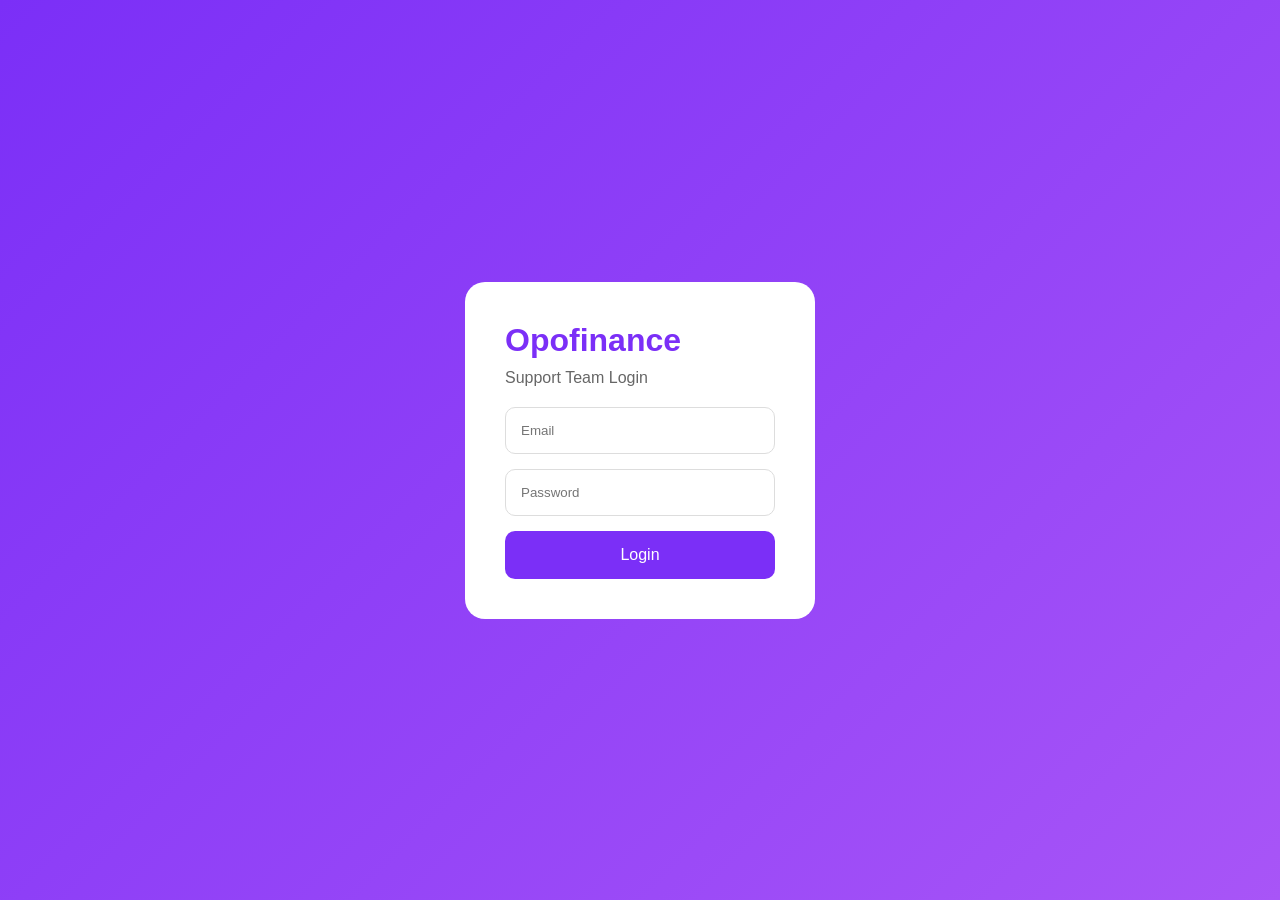
<file: index.html>
<!DOCTYPE html>
<html lang="en">
<head>
<meta charset="UTF-8">
<meta name="viewport" content="width=device-width, initial-scale=1.0">
<title>Dashboard</title>

<style>

*{
margin:0;
padding:0;
box-sizing:border-box;
font-family:Arial;
}

body{
background:#f4f4f4;
}

/* LOGIN */

#loginPage{
width:100%;
height:100vh;
display:flex;
justify-content:center;
align-items:center;
background:linear-gradient(135deg,#7b2ff7,#a855f7);
}

.login-box{
width:350px;
background:white;
padding:40px;
border-radius:20px;
}

.login-box h1{
margin-bottom:10px;
color:#7b2ff7;
}

.login-box p{
margin-bottom:20px;
color:#666;
}

.login-box input{
width:100%;
padding:15px;
margin-bottom:15px;
border-radius:10px;
border:1px solid #ddd;
}

.login-box button{
width:100%;
padding:15px;
border:none;
background:#7b2ff7;
color:white;
border-radius:10px;
cursor:pointer;
font-size:16px;
}

/* DASHBOARD */

#dashboard{
display:none;
height:100vh;
}

.sidebar{
width:250px;
background:#6d28d9;
height:100vh;
position:fixed;
left:0;
top:0;
padding:20px;
color:white;
}

.logo{
font-size:24px;
font-weight:bold;
margin-bottom:40px;
}

.menu div{
padding:15px;
margin-bottom:10px;
border-radius:10px;
background:rgba(255,255,255,0.1);
}

.main{
margin-left:250px;
padding:30px;
}

.topbar{
display:flex;
justify-content:space-between;
align-items:center;
margin-bottom:30px;
}

.cards{
display:grid;
grid-template-columns:repeat(4,1fr);
gap:20px;
margin-bottom:20px;
}

.card{
background:white;
padding:25px;
border-radius:15px;
}

.card h1{
margin-top:10px;
}

.bottom{
display:grid;
grid-template-columns:2fr 1fr;
gap:20px;
}

.table-box,
.performance{
background:white;
padding:20px;
border-radius:15px;
}

table{
width:100%;
margin-top:20px;
border-collapse:collapse;
}

th,td{
padding:12px;
text-align:left;
border-bottom:1px solid #eee;
}

.bar{
height:10px;
background:#eee;
border-radius:20px;
margin-top:10px;
margin-bottom:20px;
overflow:hidden;
}

.fill{
height:100%;
background:#7b2ff7;
width:80%;
}

</style>

</head>

<body>

<!-- LOGIN -->

<div id="loginPage">

<div class="login-box">

<h1>Opofinance</h1>

<p>Support Team Login</p>

<input type="email" placeholder="Email">

<input type="password" placeholder="Password">

<button onclick="login()">Login</button>

</div>

</div>

<!-- DASHBOARD -->

<div id="dashboard">

<div class="sidebar">

<div class="logo">
Opofinance
</div>

<div class="menu">

<div onclick="showPage('dashboardPage')">
📊 Dashboard
</div>

<div onclick="showPage('chatPage')">
💬 Live Chats
</div>

<div onclick="showPage('ticketsPage')">
🎫 Tickets
</div>

<div onclick="showPage('clientsPage')">
👥 Clients
</div>

<div onclick="showPage('performancePage')">
📈 Performance
</div>

</div>

</div>

<div class="main">
<div class="main">

<!-- DASHBOARD PAGE -->

<div id="dashboardPage">

<div class="topbar">
<h2>Support Dashboard</h2>
<h4>Raha Rad</h4>
</div>

<h1 style="margin-bottom:20px;">
Good Morning 👋
</h1>

<div class="cards">

<div class="card">
<span>Open Tickets</span>
<h1>24</h1>
</div>

<div class="card">
<span>Resolved Today</span>
<h1>11</h1>
</div>

<div class="card">
<span>Response Time</span>
<h1>3.2m</h1>
</div>

<div class="card">
<span>CSAT</span>
<h1>94%</h1>
</div>

</div>

</div>

<!-- LIVE CHAT PAGE -->

<div id="chatPage" style="display:none;">

<h1>💬 Live Chats</h1>

<br>

<div class="table-box">

<table>

<tr>
<th>Client</th>
<th>Message</th>
<th>Status</th>
</tr>

<tr>
<td>Sarah</td>
<td>Hello I need help with withdrawal</td>
<td>Online</td>
</tr>

<tr>
<td>James</td>
<td>I can't login</td>
<td>Waiting</td>
</tr>

</table>

</div>

</div>

<!-- TICKETS PAGE -->

<div id="ticketsPage" style="display:none;">

<h1>🎫 Tickets</h1>

<br>

<div class="table-box">

<table>

<tr>
<th>ID</th>
<th>Issue</th>
<th>Priority</th>
</tr>

<tr>
<td>#5821</td>
<td>Withdrawal Delay</td>
<td>High</td>
</tr>

<tr>
<td>#5822</td>
<td>KYC Verification</td>
<td>Medium</td>
</tr>

</table>

</div>

</div>

<!-- CLIENTS PAGE -->

<div id="clientsPage" style="display:none;">

<h1>👥 Clients</h1>

<br>

<div class="cards">

<div class="card">
<h3>Sarah M.</h3>
<p>VIP Client</p>
</div>

<div class="card">
<h3>James K.</h3>
<p>Standard Client</p>
</div>

<div class="card">
<h3>Omar F.</h3>
<p>Gold Client</p>
</div>

</div>

</div>

<!-- PERFORMANCE PAGE -->

<div id="performancePage" style="display:none;">

<h1>📈 Performance</h1>

<br>

<div class="performance">

<p>Tickets handled</p>

<div class="bar">
<div class="fill"></div>
</div>

<p>Client Satisfaction</p>

<div class="bar">
<div class="fill" style="width:94%"></div>
</div>

<p>Response Speed</p>

<div class="bar">
<div class="fill" style="width:70%"></div>
</div>

</div>

</div>

</div>
<div class="topbar">

<h2>Support Dashboard</h2>

<h4>Raha Rad</h4>

</div>

<h1 style="margin-bottom:20px;">
Good Morning Raha👋
</h1>

<div class="cards">

<div class="card">
<span>Open Tickets</span>
<h1>24</h1>
</div>

<div class="card">
<span>Resolved Today</span>
<h1>11</h1>
</div>

<div class="card">
<span>Response Time</span>
<h1>3.2m</h1>
</div>

<div class="card">
<span>CSAT</span>
<h1>94%</h1>
</div>

</div>

<div class="bottom">

<div class="table-box">

<h3>Recent Tickets</h3>

<table>

<tr>
<th>Ticket</th>
<th>Client</th>
<th>Status</th>
</tr>

<tr>
<td>#5821</td>
<td>Sarah</td>
<td>Open</td>
</tr>

<tr>
<td>#5822</td>
<td>James</td>
<td>Resolved</td>
</tr>

<tr>
<td>#5823</td>
<td>Lena</td>
<td>Pending</td>
</tr>

</table>

</div>

<div class="performance">

<h3>Performance</h3>

<p>Tickets handled</p>

<div class="bar">
<div class="fill"></div>
</div>

<p>Client Satisfaction</p>

<div class="bar">
<div class="fill" style="width:94%"></div>
</div>

</div>

</div>

</div>

</div>

<script>

function login(){

document.getElementById("loginPage").style.display = "none";

document.getElementById("dashboard").style.display = "block";

}

</script>
<script>

function login(){

document.getElementById("loginPage").style.display = "none";

document.getElementById("dashboard").style.display = "block";

}

function showPage(pageId){

let pages = [
'dashboardPage',
'chatPage',
'ticketsPage',
'clientsPage',
'performancePage'
];

pages.forEach(function(page){

document.getElementById(page).style.display = 'none';

});

document.getElementById(pageId).style.display = 'block';

}

</script>
</body>
</html>
</file>
